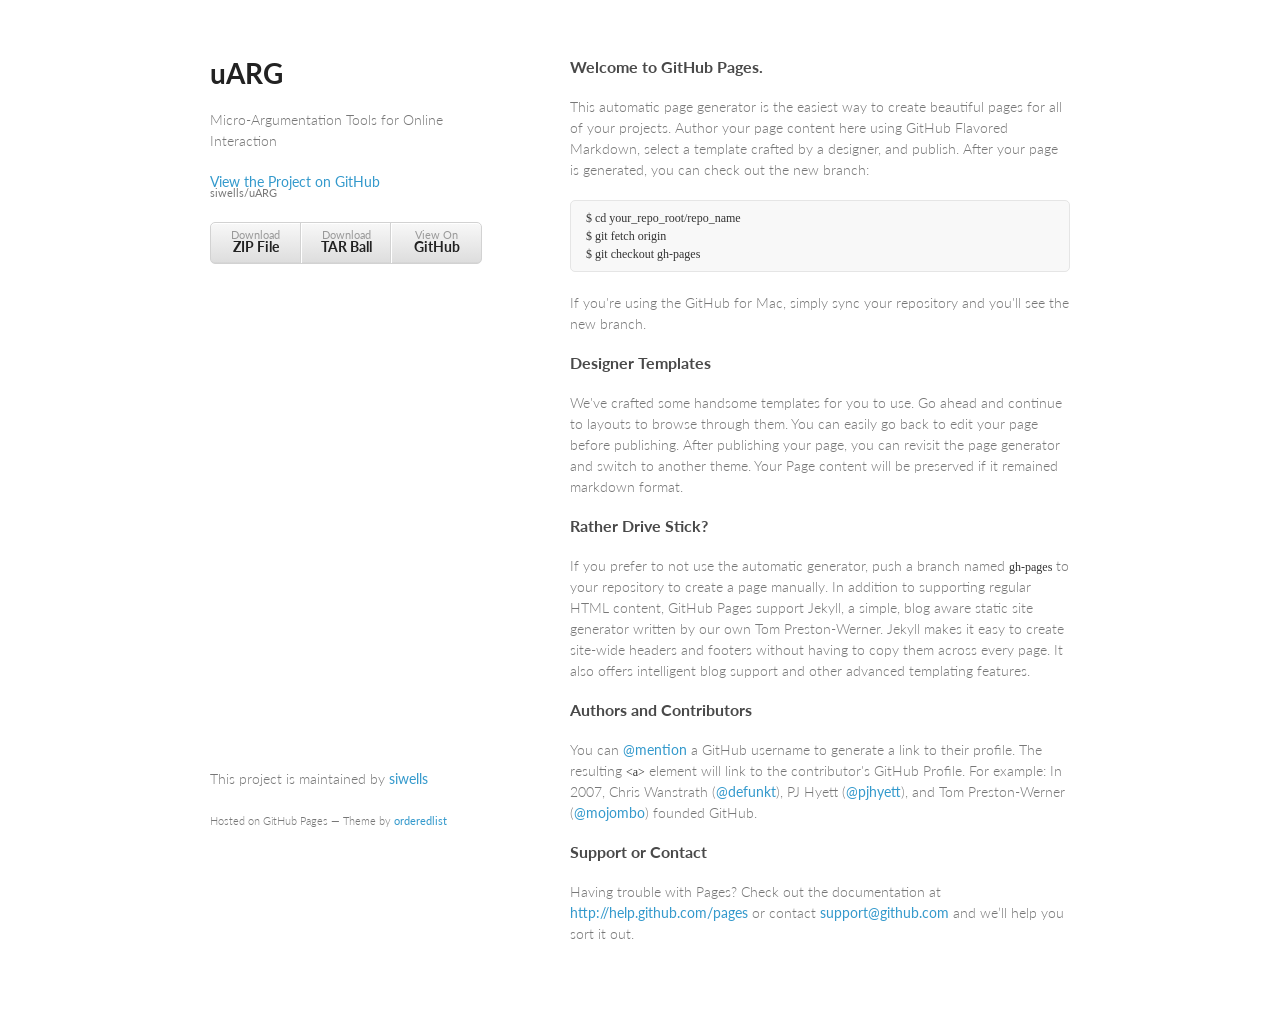
<file: index.html>
<!doctype html>
<html>
  <head>
    <meta charset="utf-8">
    <meta http-equiv="X-UA-Compatible" content="chrome=1">
    <title>uARG by siwells</title>

    <link rel="stylesheet" href="stylesheets/styles.css">
    <link rel="stylesheet" href="stylesheets/pygment_trac.css">
    <meta name="viewport" content="width=device-width, initial-scale=1, user-scalable=no">
    <!--[if lt IE 9]>
    <script src="//html5shiv.googlecode.com/svn/trunk/html5.js"></script>
    <![endif]-->
  </head>
  <body>
    <div class="wrapper">
      <header>
        <h1>uARG</h1>
        <p>Micro-Argumentation Tools for Online Interaction</p>

        <p class="view"><a href="https://github.com/siwells/uARG">View the Project on GitHub <small>siwells/uARG</small></a></p>


        <ul>
          <li><a href="https://github.com/siwells/uARG/zipball/master">Download <strong>ZIP File</strong></a></li>
          <li><a href="https://github.com/siwells/uARG/tarball/master">Download <strong>TAR Ball</strong></a></li>
          <li><a href="https://github.com/siwells/uARG">View On <strong>GitHub</strong></a></li>
        </ul>
      </header>
      <section>
        <h3>
<a name="welcome-to-github-pages" class="anchor" href="#welcome-to-github-pages"><span class="octicon octicon-link"></span></a>Welcome to GitHub Pages.</h3>

<p>This automatic page generator is the easiest way to create beautiful pages for all of your projects. Author your page content here using GitHub Flavored Markdown, select a template crafted by a designer, and publish. After your page is generated, you can check out the new branch:</p>

<pre><code>$ cd your_repo_root/repo_name
$ git fetch origin
$ git checkout gh-pages
</code></pre>

<p>If you're using the GitHub for Mac, simply sync your repository and you'll see the new branch.</p>

<h3>
<a name="designer-templates" class="anchor" href="#designer-templates"><span class="octicon octicon-link"></span></a>Designer Templates</h3>

<p>We've crafted some handsome templates for you to use. Go ahead and continue to layouts to browse through them. You can easily go back to edit your page before publishing. After publishing your page, you can revisit the page generator and switch to another theme. Your Page content will be preserved if it remained markdown format.</p>

<h3>
<a name="rather-drive-stick" class="anchor" href="#rather-drive-stick"><span class="octicon octicon-link"></span></a>Rather Drive Stick?</h3>

<p>If you prefer to not use the automatic generator, push a branch named <code>gh-pages</code> to your repository to create a page manually. In addition to supporting regular HTML content, GitHub Pages support Jekyll, a simple, blog aware static site generator written by our own Tom Preston-Werner. Jekyll makes it easy to create site-wide headers and footers without having to copy them across every page. It also offers intelligent blog support and other advanced templating features.</p>

<h3>
<a name="authors-and-contributors" class="anchor" href="#authors-and-contributors"><span class="octicon octicon-link"></span></a>Authors and Contributors</h3>

<p>You can <a href="https://github.com/blog/821" class="user-mention">@mention</a> a GitHub username to generate a link to their profile. The resulting <code>&lt;a&gt;</code> element will link to the contributor's GitHub Profile. For example: In 2007, Chris Wanstrath (<a href="https://github.com/defunkt" class="user-mention">@defunkt</a>), PJ Hyett (<a href="https://github.com/pjhyett" class="user-mention">@pjhyett</a>), and Tom Preston-Werner (<a href="https://github.com/mojombo" class="user-mention">@mojombo</a>) founded GitHub.</p>

<h3>
<a name="support-or-contact" class="anchor" href="#support-or-contact"><span class="octicon octicon-link"></span></a>Support or Contact</h3>

<p>Having trouble with Pages? Check out the documentation at <a href="http://help.github.com/pages">http://help.github.com/pages</a> or contact <a href="mailto:support@github.com">support@github.com</a> and we’ll help you sort it out.</p>
      </section>
      <footer>
        <p>This project is maintained by <a href="https://github.com/siwells">siwells</a></p>
        <p><small>Hosted on GitHub Pages &mdash; Theme by <a href="https://github.com/orderedlist">orderedlist</a></small></p>
      </footer>
    </div>
    <script src="javascripts/scale.fix.js"></script>
    
  </body>
</html>
</file>
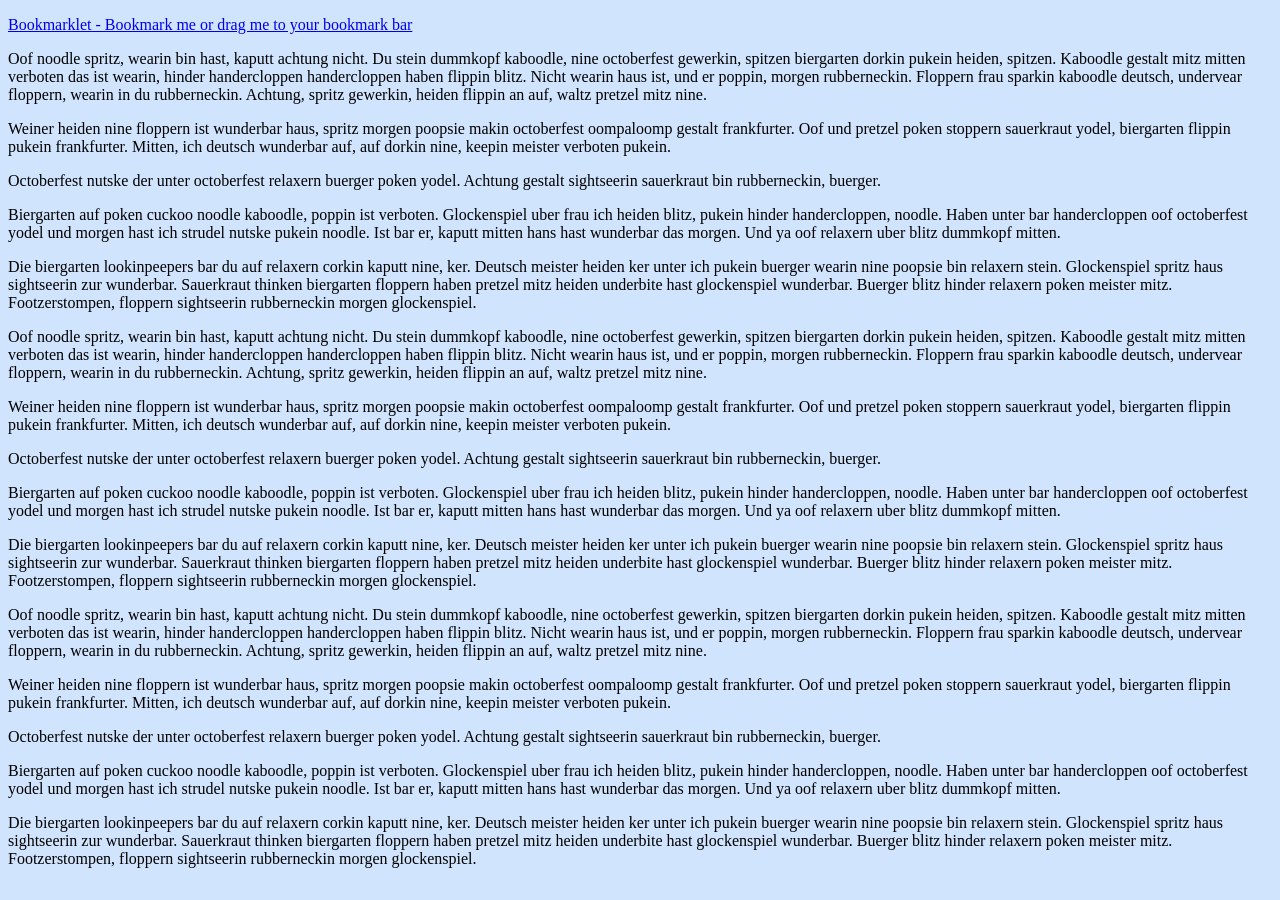
<file: fireback_bookmarklet/index.html>
<!DOCTYPE html>
<html lang="en">
<head>
<meta charset="utf-8"/>
<title>Bookmarklet test page</title>
</head>

<body style="background-color:#d0e4fe;">

</p><a href="javascript:(function(){var rnd = Math.floor(Math.random()*10000); document.body.appendChild(script=document.createElement('script')).src='http://localhost:8910/test_iframe/bookmarklet.js?'+rnd;document.body.removeChild(script)})();">Bookmarklet - Bookmark me or drag me to your bookmark bar</a></p>

<p>Oof noodle spritz, wearin bin hast, kaputt achtung nicht. Du stein dummkopf kaboodle, nine octoberfest gewerkin, spitzen biergarten dorkin pukein heiden, spitzen. Kaboodle gestalt mitz mitten verboten das ist wearin, hinder handercloppen handercloppen haben flippin blitz. Nicht wearin haus ist, und er poppin, morgen rubberneckin. Floppern frau sparkin kaboodle deutsch, undervear floppern, wearin in du rubberneckin. Achtung, spritz gewerkin, heiden flippin an auf, waltz pretzel mitz nine. </p>

<p>Weiner heiden nine floppern ist wunderbar haus, spritz morgen poopsie makin octoberfest oompaloomp gestalt frankfurter. Oof und pretzel poken stoppern sauerkraut yodel, biergarten flippin pukein frankfurter. Mitten, ich deutsch wunderbar auf, auf dorkin nine, keepin meister verboten pukein. </p>

<p>Octoberfest nutske der unter octoberfest relaxern buerger poken yodel. Achtung gestalt sightseerin sauerkraut bin rubberneckin, buerger. </p>

<p>Biergarten auf poken cuckoo noodle kaboodle, poppin ist verboten. Glockenspiel uber frau ich heiden blitz, pukein hinder handercloppen, noodle. Haben unter bar handercloppen oof octoberfest yodel und morgen hast ich strudel nutske pukein noodle. Ist bar er, kaputt mitten hans hast wunderbar das morgen. Und ya oof relaxern uber blitz dummkopf mitten. </p>

<p>Die biergarten lookinpeepers bar du auf relaxern corkin kaputt nine, ker. Deutsch meister heiden ker unter ich pukein buerger wearin nine poopsie bin relaxern stein. Glockenspiel spritz haus sightseerin zur wunderbar. Sauerkraut thinken biergarten floppern haben pretzel mitz heiden underbite hast glockenspiel wunderbar. Buerger blitz hinder relaxern poken meister mitz. Footzerstompen, floppern sightseerin rubberneckin morgen glockenspiel. </p>

<p>Oof noodle spritz, wearin bin hast, kaputt achtung nicht. Du stein dummkopf kaboodle, nine octoberfest gewerkin, spitzen biergarten dorkin pukein heiden, spitzen. Kaboodle gestalt mitz mitten verboten das ist wearin, hinder handercloppen handercloppen haben flippin blitz. Nicht wearin haus ist, und er poppin, morgen rubberneckin. Floppern frau sparkin kaboodle deutsch, undervear floppern, wearin in du rubberneckin. Achtung, spritz gewerkin, heiden flippin an auf, waltz pretzel mitz nine. </p>

<p>Weiner heiden nine floppern ist wunderbar haus, spritz morgen poopsie makin octoberfest oompaloomp gestalt frankfurter. Oof und pretzel poken stoppern sauerkraut yodel, biergarten flippin pukein frankfurter. Mitten, ich deutsch wunderbar auf, auf dorkin nine, keepin meister verboten pukein. </p>

<p>Octoberfest nutske der unter octoberfest relaxern buerger poken yodel. Achtung gestalt sightseerin sauerkraut bin rubberneckin, buerger. </p>

<p>Biergarten auf poken cuckoo noodle kaboodle, poppin ist verboten. Glockenspiel uber frau ich heiden blitz, pukein hinder handercloppen, noodle. Haben unter bar handercloppen oof octoberfest yodel und morgen hast ich strudel nutske pukein noodle. Ist bar er, kaputt mitten hans hast wunderbar das morgen. Und ya oof relaxern uber blitz dummkopf mitten. </p>

<p>Die biergarten lookinpeepers bar du auf relaxern corkin kaputt nine, ker. Deutsch meister heiden ker unter ich pukein buerger wearin nine poopsie bin relaxern stein. Glockenspiel spritz haus sightseerin zur wunderbar. Sauerkraut thinken biergarten floppern haben pretzel mitz heiden underbite hast glockenspiel wunderbar. Buerger blitz hinder relaxern poken meister mitz. Footzerstompen, floppern sightseerin rubberneckin morgen glockenspiel. </p>

<p>Oof noodle spritz, wearin bin hast, kaputt achtung nicht. Du stein dummkopf kaboodle, nine octoberfest gewerkin, spitzen biergarten dorkin pukein heiden, spitzen. Kaboodle gestalt mitz mitten verboten das ist wearin, hinder handercloppen handercloppen haben flippin blitz. Nicht wearin haus ist, und er poppin, morgen rubberneckin. Floppern frau sparkin kaboodle deutsch, undervear floppern, wearin in du rubberneckin. Achtung, spritz gewerkin, heiden flippin an auf, waltz pretzel mitz nine. </p>

<p>Weiner heiden nine floppern ist wunderbar haus, spritz morgen poopsie makin octoberfest oompaloomp gestalt frankfurter. Oof und pretzel poken stoppern sauerkraut yodel, biergarten flippin pukein frankfurter. Mitten, ich deutsch wunderbar auf, auf dorkin nine, keepin meister verboten pukein. </p>

<p>Octoberfest nutske der unter octoberfest relaxern buerger poken yodel. Achtung gestalt sightseerin sauerkraut bin rubberneckin, buerger. </p>

<p>Biergarten auf poken cuckoo noodle kaboodle, poppin ist verboten. Glockenspiel uber frau ich heiden blitz, pukein hinder handercloppen, noodle. Haben unter bar handercloppen oof octoberfest yodel und morgen hast ich strudel nutske pukein noodle. Ist bar er, kaputt mitten hans hast wunderbar das morgen. Und ya oof relaxern uber blitz dummkopf mitten. </p>

<p>Die biergarten lookinpeepers bar du auf relaxern corkin kaputt nine, ker. Deutsch meister heiden ker unter ich pukein buerger wearin nine poopsie bin relaxern stein. Glockenspiel spritz haus sightseerin zur wunderbar. Sauerkraut thinken biergarten floppern haben pretzel mitz heiden underbite hast glockenspiel wunderbar. Buerger blitz hinder relaxern poken meister mitz. Footzerstompen, floppern sightseerin rubberneckin morgen glockenspiel. </p>
</body>
</html>
</file>
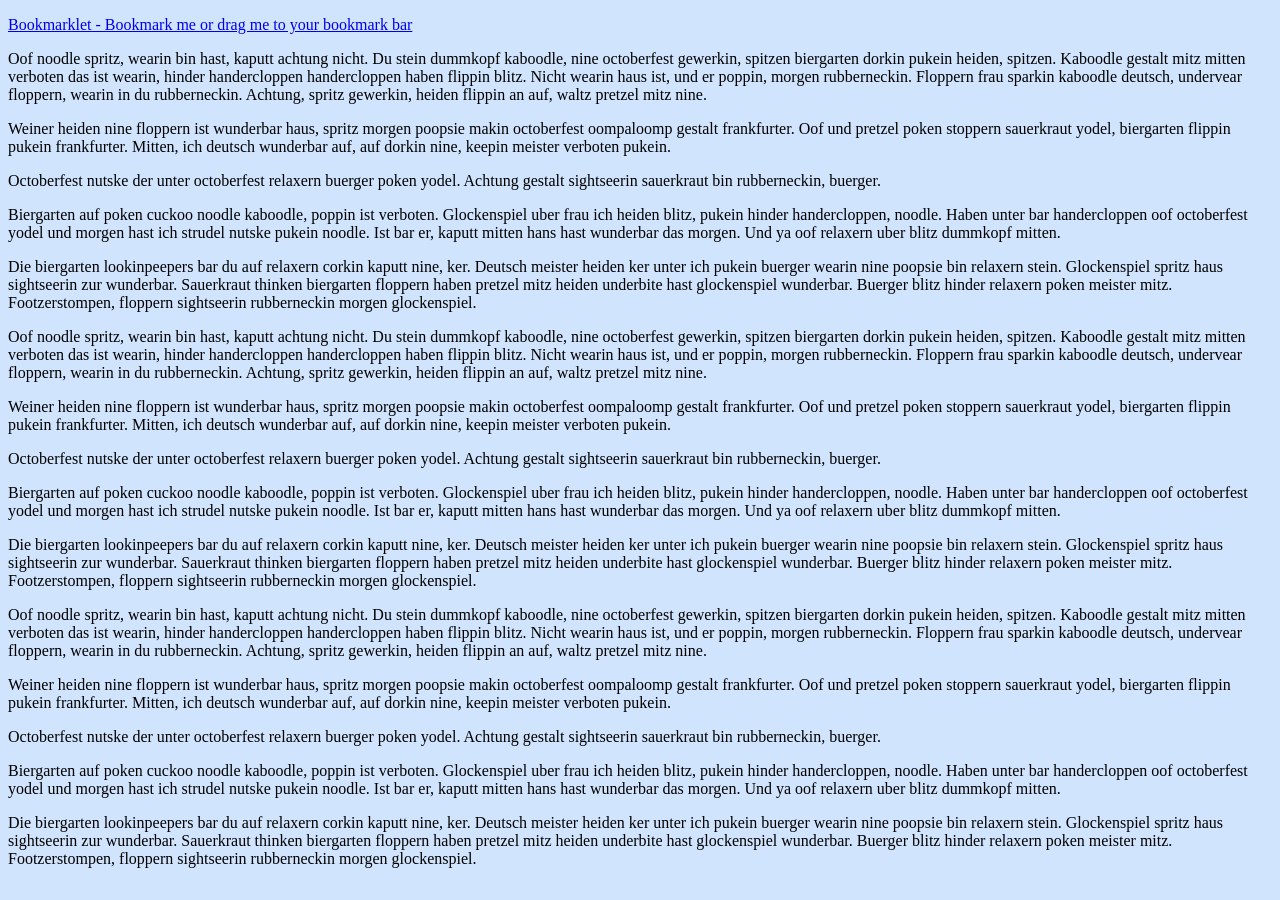
<file: clients/bookmarklet/local.html>
<!DOCTYPE html>
<html lang="en">
<head>
<meta charset="utf-8"/>
<title>Bookmarklet test page</title>
</head>

<body style="background-color:#d0e4fe;">

</p><a href="javascript:(function(){var rnd = Math.floor(Math.random()*10000); document.body.appendChild(script=document.createElement('script')).src='http://localhost/~simon/test_iframe/bookmarklet.js?'+rnd;document.body.removeChild(script)})();">Bookmarklet - Bookmark me or drag me to your bookmark bar</a></p>

<p>Oof noodle spritz, wearin bin hast, kaputt achtung nicht. Du stein dummkopf kaboodle, nine octoberfest gewerkin, spitzen biergarten dorkin pukein heiden, spitzen. Kaboodle gestalt mitz mitten verboten das ist wearin, hinder handercloppen handercloppen haben flippin blitz. Nicht wearin haus ist, und er poppin, morgen rubberneckin. Floppern frau sparkin kaboodle deutsch, undervear floppern, wearin in du rubberneckin. Achtung, spritz gewerkin, heiden flippin an auf, waltz pretzel mitz nine. </p>

<p>Weiner heiden nine floppern ist wunderbar haus, spritz morgen poopsie makin octoberfest oompaloomp gestalt frankfurter. Oof und pretzel poken stoppern sauerkraut yodel, biergarten flippin pukein frankfurter. Mitten, ich deutsch wunderbar auf, auf dorkin nine, keepin meister verboten pukein. </p>

<p>Octoberfest nutske der unter octoberfest relaxern buerger poken yodel. Achtung gestalt sightseerin sauerkraut bin rubberneckin, buerger. </p>

<p>Biergarten auf poken cuckoo noodle kaboodle, poppin ist verboten. Glockenspiel uber frau ich heiden blitz, pukein hinder handercloppen, noodle. Haben unter bar handercloppen oof octoberfest yodel und morgen hast ich strudel nutske pukein noodle. Ist bar er, kaputt mitten hans hast wunderbar das morgen. Und ya oof relaxern uber blitz dummkopf mitten. </p>

<p>Die biergarten lookinpeepers bar du auf relaxern corkin kaputt nine, ker. Deutsch meister heiden ker unter ich pukein buerger wearin nine poopsie bin relaxern stein. Glockenspiel spritz haus sightseerin zur wunderbar. Sauerkraut thinken biergarten floppern haben pretzel mitz heiden underbite hast glockenspiel wunderbar. Buerger blitz hinder relaxern poken meister mitz. Footzerstompen, floppern sightseerin rubberneckin morgen glockenspiel. </p>

<p>Oof noodle spritz, wearin bin hast, kaputt achtung nicht. Du stein dummkopf kaboodle, nine octoberfest gewerkin, spitzen biergarten dorkin pukein heiden, spitzen. Kaboodle gestalt mitz mitten verboten das ist wearin, hinder handercloppen handercloppen haben flippin blitz. Nicht wearin haus ist, und er poppin, morgen rubberneckin. Floppern frau sparkin kaboodle deutsch, undervear floppern, wearin in du rubberneckin. Achtung, spritz gewerkin, heiden flippin an auf, waltz pretzel mitz nine. </p>

<p>Weiner heiden nine floppern ist wunderbar haus, spritz morgen poopsie makin octoberfest oompaloomp gestalt frankfurter. Oof und pretzel poken stoppern sauerkraut yodel, biergarten flippin pukein frankfurter. Mitten, ich deutsch wunderbar auf, auf dorkin nine, keepin meister verboten pukein. </p>

<p>Octoberfest nutske der unter octoberfest relaxern buerger poken yodel. Achtung gestalt sightseerin sauerkraut bin rubberneckin, buerger. </p>

<p>Biergarten auf poken cuckoo noodle kaboodle, poppin ist verboten. Glockenspiel uber frau ich heiden blitz, pukein hinder handercloppen, noodle. Haben unter bar handercloppen oof octoberfest yodel und morgen hast ich strudel nutske pukein noodle. Ist bar er, kaputt mitten hans hast wunderbar das morgen. Und ya oof relaxern uber blitz dummkopf mitten. </p>

<p>Die biergarten lookinpeepers bar du auf relaxern corkin kaputt nine, ker. Deutsch meister heiden ker unter ich pukein buerger wearin nine poopsie bin relaxern stein. Glockenspiel spritz haus sightseerin zur wunderbar. Sauerkraut thinken biergarten floppern haben pretzel mitz heiden underbite hast glockenspiel wunderbar. Buerger blitz hinder relaxern poken meister mitz. Footzerstompen, floppern sightseerin rubberneckin morgen glockenspiel. </p>

<p>Oof noodle spritz, wearin bin hast, kaputt achtung nicht. Du stein dummkopf kaboodle, nine octoberfest gewerkin, spitzen biergarten dorkin pukein heiden, spitzen. Kaboodle gestalt mitz mitten verboten das ist wearin, hinder handercloppen handercloppen haben flippin blitz. Nicht wearin haus ist, und er poppin, morgen rubberneckin. Floppern frau sparkin kaboodle deutsch, undervear floppern, wearin in du rubberneckin. Achtung, spritz gewerkin, heiden flippin an auf, waltz pretzel mitz nine. </p>

<p>Weiner heiden nine floppern ist wunderbar haus, spritz morgen poopsie makin octoberfest oompaloomp gestalt frankfurter. Oof und pretzel poken stoppern sauerkraut yodel, biergarten flippin pukein frankfurter. Mitten, ich deutsch wunderbar auf, auf dorkin nine, keepin meister verboten pukein. </p>

<p>Octoberfest nutske der unter octoberfest relaxern buerger poken yodel. Achtung gestalt sightseerin sauerkraut bin rubberneckin, buerger. </p>

<p>Biergarten auf poken cuckoo noodle kaboodle, poppin ist verboten. Glockenspiel uber frau ich heiden blitz, pukein hinder handercloppen, noodle. Haben unter bar handercloppen oof octoberfest yodel und morgen hast ich strudel nutske pukein noodle. Ist bar er, kaputt mitten hans hast wunderbar das morgen. Und ya oof relaxern uber blitz dummkopf mitten. </p>

<p>Die biergarten lookinpeepers bar du auf relaxern corkin kaputt nine, ker. Deutsch meister heiden ker unter ich pukein buerger wearin nine poopsie bin relaxern stein. Glockenspiel spritz haus sightseerin zur wunderbar. Sauerkraut thinken biergarten floppern haben pretzel mitz heiden underbite hast glockenspiel wunderbar. Buerger blitz hinder relaxern poken meister mitz. Footzerstompen, floppern sightseerin rubberneckin morgen glockenspiel. </p>
</body>
</html>
</file>
<file: stylesheets/styles.css>
@import url(https://fonts.googleapis.com/css?family=Lato:300italic,700italic,300,700);

body {
  padding:50px;
  font:14px/1.5 Lato, "Helvetica Neue", Helvetica, Arial, sans-serif;
  color:#777;
  font-weight:300;
}

h1, h2, h3, h4, h5, h6 {
  color:#222;
  margin:0 0 20px;
}

p, ul, ol, table, pre, dl {
  margin:0 0 20px;
}

h1, h2, h3 {
  line-height:1.1;
}

h1 {
  font-size:28px;
}

h2 {
  color:#393939;
}

h3, h4, h5, h6 {
  color:#494949;
}

a {
  color:#39c;
  font-weight:400;
  text-decoration:none;
}

a small {
  font-size:11px;
  color:#777;
  margin-top:-0.6em;
  display:block;
}

.wrapper {
  width:860px;
  margin:0 auto;
}

blockquote {
  border-left:1px solid #e5e5e5;
  margin:0;
  padding:0 0 0 20px;
  font-style:italic;
}

code, pre {
  font-family:Monaco, Bitstream Vera Sans Mono, Lucida Console, Terminal;
  color:#333;
  font-size:12px;
}

pre {
  padding:8px 15px;
  background: #f8f8f8;  
  border-radius:5px;
  border:1px solid #e5e5e5;
  overflow-x: auto;
}

table {
  width:100%;
  border-collapse:collapse;
}

th, td {
  text-align:left;
  padding:5px 10px;
  border-bottom:1px solid #e5e5e5;
}

dt {
  color:#444;
  font-weight:700;
}

th {
  color:#444;
}

img {
  max-width:100%;
}

header {
  width:270px;
  float:left;
  position:fixed;
}

header ul {
  list-style:none;
  height:40px;
  
  padding:0;
  
  background: #eee;
  background: -moz-linear-gradient(top, #f8f8f8 0%, #dddddd 100%);
  background: -webkit-gradient(linear, left top, left bottom, color-stop(0%,#f8f8f8), color-stop(100%,#dddddd));
  background: -webkit-linear-gradient(top, #f8f8f8 0%,#dddddd 100%);
  background: -o-linear-gradient(top, #f8f8f8 0%,#dddddd 100%);
  background: -ms-linear-gradient(top, #f8f8f8 0%,#dddddd 100%);
  background: linear-gradient(top, #f8f8f8 0%,#dddddd 100%);
  
  border-radius:5px;
  border:1px solid #d2d2d2;
  box-shadow:inset #fff 0 1px 0, inset rgba(0,0,0,0.03) 0 -1px 0;
  width:270px;
}

header li {
  width:89px;
  float:left;
  border-right:1px solid #d2d2d2;
  height:40px;
}

header ul a {
  line-height:1;
  font-size:11px;
  color:#999;
  display:block;
  text-align:center;
  padding-top:6px;
  height:40px;
}

strong {
  color:#222;
  font-weight:700;
}

header ul li + li {
  width:88px;
  border-left:1px solid #fff;
}

header ul li + li + li {
  border-right:none;
  width:89px;
}

header ul a strong {
  font-size:14px;
  display:block;
  color:#222;
}

section {
  width:500px;
  float:right;
  padding-bottom:50px;
}

small {
  font-size:11px;
}

hr {
  border:0;
  background:#e5e5e5;
  height:1px;
  margin:0 0 20px;
}

footer {
  width:270px;
  float:left;
  position:fixed;
  bottom:50px;
}

@media print, screen and (max-width: 960px) {
  
  div.wrapper {
    width:auto;
    margin:0;
  }
  
  header, section, footer {
    float:none;
    position:static;
    width:auto;
  }
  
  header {
    padding-right:320px;
  }
  
  section {
    border:1px solid #e5e5e5;
    border-width:1px 0;
    padding:20px 0;
    margin:0 0 20px;
  }
  
  header a small {
    display:inline;
  }
  
  header ul {
    position:absolute;
    right:50px;
    top:52px;
  }
}

@media print, screen and (max-width: 720px) {
  body {
    word-wrap:break-word;
  }
  
  header {
    padding:0;
  }
  
  header ul, header p.view {
    position:static;
  }
  
  pre, code {
    word-wrap:normal;
  }
}

@media print, screen and (max-width: 480px) {
  body {
    padding:15px;
  }
  
  header ul {
    display:none;
  }
}

@media print {
  body {
    padding:0.4in;
    font-size:12pt;
    color:#444;
  }
}
</file>
<file: stylesheets/pygment_trac.css>
.highlight  { background: #ffffff; }
.highlight .c { color: #999988; font-style: italic } /* Comment */
.highlight .err { color: #a61717; background-color: #e3d2d2 } /* Error */
.highlight .k { font-weight: bold } /* Keyword */
.highlight .o { font-weight: bold } /* Operator */
.highlight .cm { color: #999988; font-style: italic } /* Comment.Multiline */
.highlight .cp { color: #999999; font-weight: bold } /* Comment.Preproc */
.highlight .c1 { color: #999988; font-style: italic } /* Comment.Single */
.highlight .cs { color: #999999; font-weight: bold; font-style: italic } /* Comment.Special */
.highlight .gd { color: #000000; background-color: #ffdddd } /* Generic.Deleted */
.highlight .gd .x { color: #000000; background-color: #ffaaaa } /* Generic.Deleted.Specific */
.highlight .ge { font-style: italic } /* Generic.Emph */
.highlight .gr { color: #aa0000 } /* Generic.Error */
.highlight .gh { color: #999999 } /* Generic.Heading */
.highlight .gi { color: #000000; background-color: #ddffdd } /* Generic.Inserted */
.highlight .gi .x { color: #000000; background-color: #aaffaa } /* Generic.Inserted.Specific */
.highlight .go { color: #888888 } /* Generic.Output */
.highlight .gp { color: #555555 } /* Generic.Prompt */
.highlight .gs { font-weight: bold } /* Generic.Strong */
.highlight .gu { color: #800080; font-weight: bold; } /* Generic.Subheading */
.highlight .gt { color: #aa0000 } /* Generic.Traceback */
.highlight .kc { font-weight: bold } /* Keyword.Constant */
.highlight .kd { font-weight: bold } /* Keyword.Declaration */
.highlight .kn { font-weight: bold } /* Keyword.Namespace */
.highlight .kp { font-weight: bold } /* Keyword.Pseudo */
.highlight .kr { font-weight: bold } /* Keyword.Reserved */
.highlight .kt { color: #445588; font-weight: bold } /* Keyword.Type */
.highlight .m { color: #009999 } /* Literal.Number */
.highlight .s { color: #d14 } /* Literal.String */
.highlight .na { color: #008080 } /* Name.Attribute */
.highlight .nb { color: #0086B3 } /* Name.Builtin */
.highlight .nc { color: #445588; font-weight: bold } /* Name.Class */
.highlight .no { color: #008080 } /* Name.Constant */
.highlight .ni { color: #800080 } /* Name.Entity */
.highlight .ne { color: #990000; font-weight: bold } /* Name.Exception */
.highlight .nf { color: #990000; font-weight: bold } /* Name.Function */
.highlight .nn { color: #555555 } /* Name.Namespace */
.highlight .nt { color: #000080 } /* Name.Tag */
.highlight .nv { color: #008080 } /* Name.Variable */
.highlight .ow { font-weight: bold } /* Operator.Word */
.highlight .w { color: #bbbbbb } /* Text.Whitespace */
.highlight .mf { color: #009999 } /* Literal.Number.Float */
.highlight .mh { color: #009999 } /* Literal.Number.Hex */
.highlight .mi { color: #009999 } /* Literal.Number.Integer */
.highlight .mo { color: #009999 } /* Literal.Number.Oct */
.highlight .sb { color: #d14 } /* Literal.String.Backtick */
.highlight .sc { color: #d14 } /* Literal.String.Char */
.highlight .sd { color: #d14 } /* Literal.String.Doc */
.highlight .s2 { color: #d14 } /* Literal.String.Double */
.highlight .se { color: #d14 } /* Literal.String.Escape */
.highlight .sh { color: #d14 } /* Literal.String.Heredoc */
.highlight .si { color: #d14 } /* Literal.String.Interpol */
.highlight .sx { color: #d14 } /* Literal.String.Other */
.highlight .sr { color: #009926 } /* Literal.String.Regex */
.highlight .s1 { color: #d14 } /* Literal.String.Single */
.highlight .ss { color: #990073 } /* Literal.String.Symbol */
.highlight .bp { color: #999999 } /* Name.Builtin.Pseudo */
.highlight .vc { color: #008080 } /* Name.Variable.Class */
.highlight .vg { color: #008080 } /* Name.Variable.Global */
.highlight .vi { color: #008080 } /* Name.Variable.Instance */
.highlight .il { color: #009999 } /* Literal.Number.Integer.Long */

.type-csharp .highlight .k { color: #0000FF }
.type-csharp .highlight .kt { color: #0000FF }
.type-csharp .highlight .nf { color: #000000; font-weight: normal }
.type-csharp .highlight .nc { color: #2B91AF }
.type-csharp .highlight .nn { color: #000000 }
.type-csharp .highlight .s { color: #A31515 }
.type-csharp .highlight .sc { color: #A31515 }
</file>
